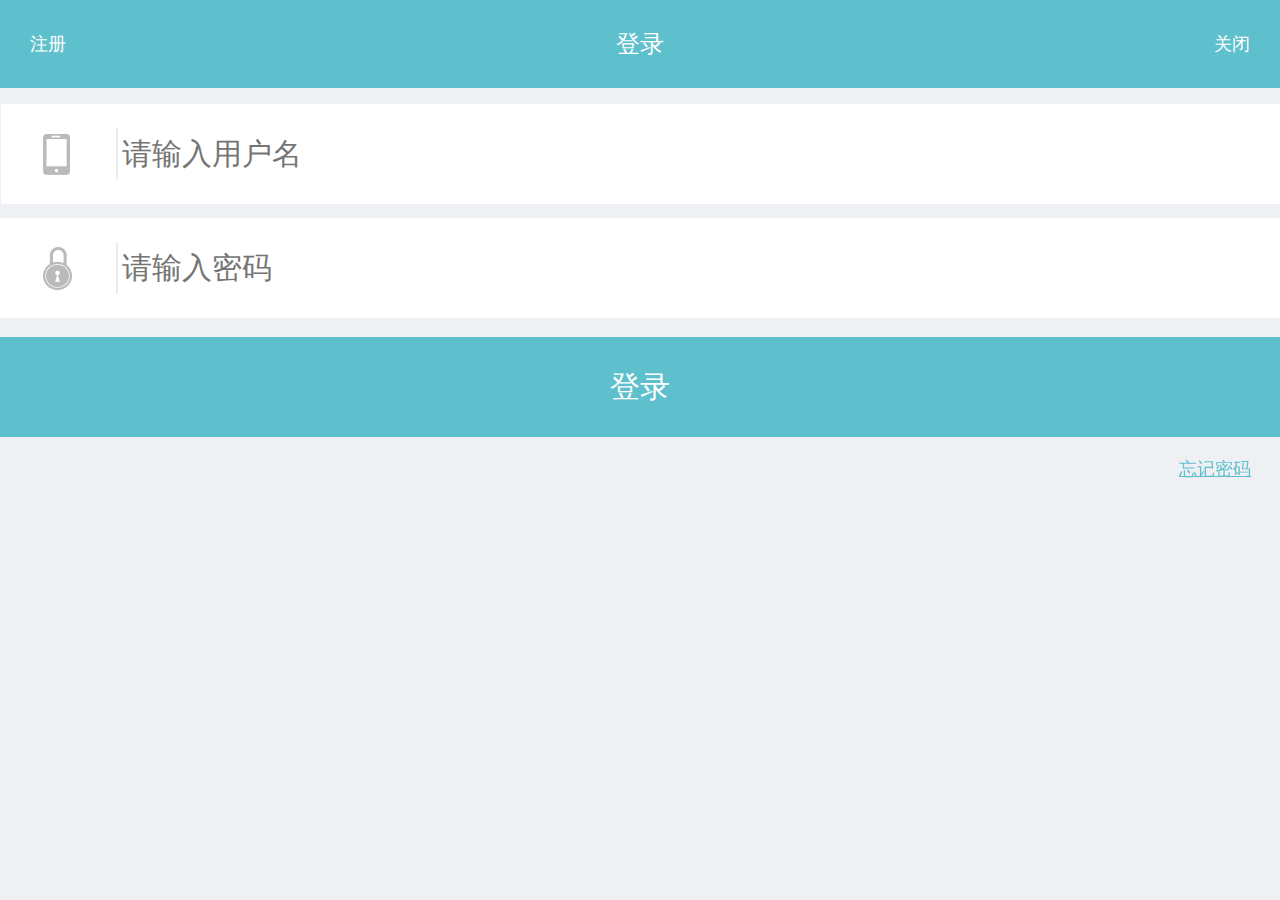
<file: index.html>
<html>
<head>
<meta http-equiv="Content-Type" content="text/html; charset=utf-8">
<title>task4</title>
<meta name="viewport" content="initial-scale=1, maximum-scale=1, user-scalable=no, width=device-width">
</head>
<style type="text/css">
	@import "task4.css";
</style>
<body>
<div class="main">
	<div class="container">
			<div class="head">
				<div class="lText">
				注册
				</div>
				<div class="cText">
				登录
				</div>
				<div class="rText">
				关闭
				</div>
			</div>
		<div class="telInput">
			<div class="img">
				<img src="登录_03.png" />
			</div>
			<div class="inner">
				<input type="text" placeholder="请输入用户名" />
			</div>
		</div>
		
		<div class="passInput">
			<div class="img">
				<img src="imgs_06.png" />
			</div>
			<div class="inner">
				<input type="password" placeholder="请输入密码" />
			</div>
		</div>
		
		<div class="loginBtn">
			<input class="loginBtn" type="button" value="登录" />
		</div>
		<div class="footer">
			<div class="foot">
				<a href="http://www.baidu.com">忘记密码</a>
			</div>
		</div>
	</div>
</div>
</body>
</html>
</file>
